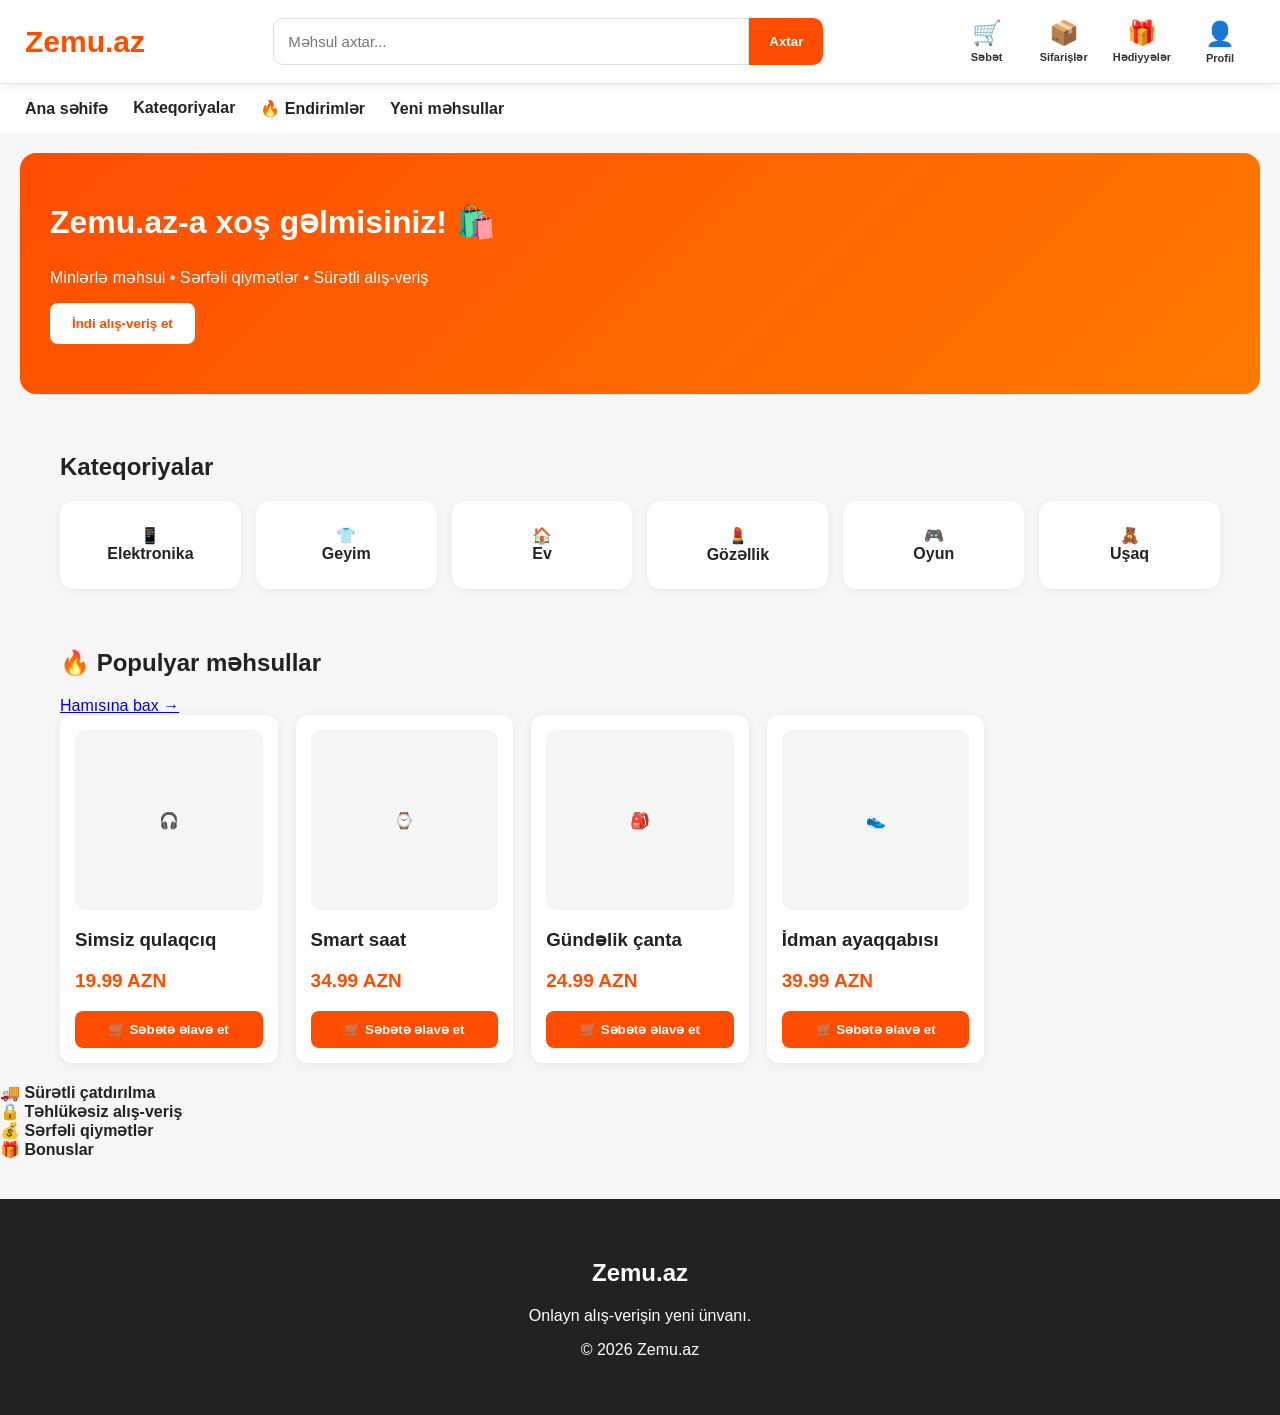
<file: index.html>
<!DOCTYPE html>
<html lang="az">

<head>

<meta charset="UTF-8">

<meta name="viewport"
content="width=device-width, initial-scale=1.0">

<title>Zemu.az</title>

<link rel="stylesheet" href="style.css">

</head>


<body>


<!-- HEADER -->

<header class="header">

  <div class="logo">
    Zemu.az
  </div>


  <div class="search">

    <input
      id="searchInput"
      type="text"
      placeholder="Məhsul axtar..."
    >

    <button type="button">
      Axtar
    </button>

  </div>


  <div class="header-menu">


    <button
      class="menu-button"
      type="button"
      onclick="window.location.href='cart.html';"
    >

      <span>🛒</span>

      <small>Səbət</small>

    </button>


    <button
      class="menu-button"
      type="button"
      onclick="window.location.href='orders.html';"
    >

      <span>📦</span>

      <small>Sifarişlər</small>

    </button>


    <button
      class="menu-button"
      type="button"
      onclick="window.location.href='gifts.html';"
    >

      <span>🎁</span>

      <small>Hədiyyələr</small>

    </button>


    <button
      class="menu-button"
      type="button"
      onclick="window.location.href='profile.html';"
    >

      <span>👤</span>

      <small>Profil</small>

    </button>


  </div>

</header>



<!-- MENYU -->

<nav class="menu">

  <a href="index.html">
    Ana səhifə
  </a>

  <a href="#">
    Kateqoriyalar
  </a>

  <a href="#">
    🔥 Endirimlər
  </a>

  <a href="#">
    Yeni məhsullar
  </a>

</nav>



<!-- BANNER -->

<section class="banner">

  <div>

    <h1>
      Zemu.az-a xoş gəlmisiniz! 🛍️
    </h1>

    <p>
      Minlərlə məhsul • Sərfəli qiymətlər • Sürətli alış-veriş
    </p>

    <button
      class="shop-btn"
      type="button"
      onclick="document.getElementById('products').scrollIntoView({behavior:'smooth'});"
    >
      İndi alış-veriş et
    </button>

  </div>

</section>



<!-- KATEQORİYALAR -->

<section class="container">

  <h2>
    Kateqoriyalar
  </h2>


  <div class="categories">


    <div class="category">

      <div class="category-icon">
        📱
      </div>

      <b>
        Elektronika
      </b>

    </div>


    <div class="category">

      <div class="category-icon">
        👕
      </div>

      <b>
        Geyim
      </b>

    </div>


    <div class="category">

      <div class="category-icon">
        🏠
      </div>

      <b>
        Ev
      </b>

    </div>


    <div class="category">

      <div class="category-icon">
        💄
      </div>

      <b>
        Gözəllik
      </b>

    </div>


    <div class="category">

      <div class="category-icon">
        🎮
      </div>

      <b>
        Oyun
      </b>

    </div>


    <div class="category">

      <div class="category-icon">
        🧸
      </div>

      <b>
        Uşaq
      </b>

    </div>


  </div>

</section>



<!-- MƏHSULLAR -->

<section class="container">

  <div class="section-title">

    <h2>
      🔥 Populyar məhsullar
    </h2>

    <a href="#">
      Hamısına bax →
    </a>

  </div>


  <div
    id="products"
    class="products"
  >

    <div class="product">

      <div class="product-image">
        🎧
      </div>

      <h3>
        Simsiz qulaqcıq
      </h3>

      <p class="price">
        19.99 AZN
      </p>

      <button
        class="cart-btn"
        onclick="addDemoProduct('Simsiz qulaqcıq',19.99)"
      >
        🛒 Səbətə əlavə et
      </button>

    </div>


    <div class="product">

      <div class="product-image">
        ⌚
      </div>

      <h3>
        Smart saat
      </h3>

      <p class="price">
        34.99 AZN
      </p>

      <button
        class="cart-btn"
        onclick="addDemoProduct('Smart saat',34.99)"
      >
        🛒 Səbətə əlavə et
      </button>

    </div>


    <div class="product">

      <div class="product-image">
        🎒
      </div>

      <h3>
        Gündəlik çanta
      </h3>

      <p class="price">
        24.99 AZN
      </p>

      <button
        class="cart-btn"
        onclick="addDemoProduct('Gündəlik çanta',24.99)"
      >
        🛒 Səbətə əlavə et
      </button>

    </div>


    <div class="product">

      <div class="product-image">
        👟
      </div>

      <h3>
        İdman ayaqqabısı
      </h3>

      <p class="price">
        39.99 AZN
      </p>

      <button
        class="cart-btn"
        onclick="addDemoProduct('İdman ayaqqabısı',39.99)"
      >
        🛒 Səbətə əlavə et
      </button>

    </div>


  </div>

</section>



<!-- ÜSTÜNLÜKLƏR -->

<section class="advantages">

  <div>
    🚚
    <b>Sürətli çatdırılma</b>
  </div>

  <div>
    🔒
    <b>Təhlükəsiz alış-veriş</b>
  </div>

  <div>
    💰
    <b>Sərfəli qiymətlər</b>
  </div>

  <div>
    🎁
    <b>Bonuslar</b>
  </div>

</section>



<!-- FOOTER -->

<footer>

  <h2>
    Zemu.az
  </h2>

  <p>
    Onlayn alış-verişin yeni ünvanı.
  </p>

  <p>
    © 2026 Zemu.az
  </p>

</footer>



<script>

function addDemoProduct(
  name,
  price
) {


  let cart =
    JSON.parse(
      localStorage.getItem(
        "zemu_cart"
      ) || "[]"
    );


  cart.push({

    name: name,

    price: price

  });


  localStorage.setItem(
    "zemu_cart",
    JSON.stringify(cart)
  );


  alert(
    name +
    " səbətə əlavə edildi!"
  );

}


/* AXTARIŞ */

const searchInput =
  document.getElementById(
    "searchInput"
  );


searchInput.addEventListener(
  "input",
  function () {


    const search =
      this.value
        .toLowerCase()
        .trim();


    document
      .querySelectorAll(
        ".product"
      )
      .forEach(
        function(product) {


          const name =
            product
              .querySelector("h3")
              .textContent
              .toLowerCase();


          if (
            name.includes(search)
          ) {

            product.style.display =
              "";

          } else {

            product.style.display =
              "none";

          }


        }
      );


  }
);

</script>


</body>

  </html>
</file>
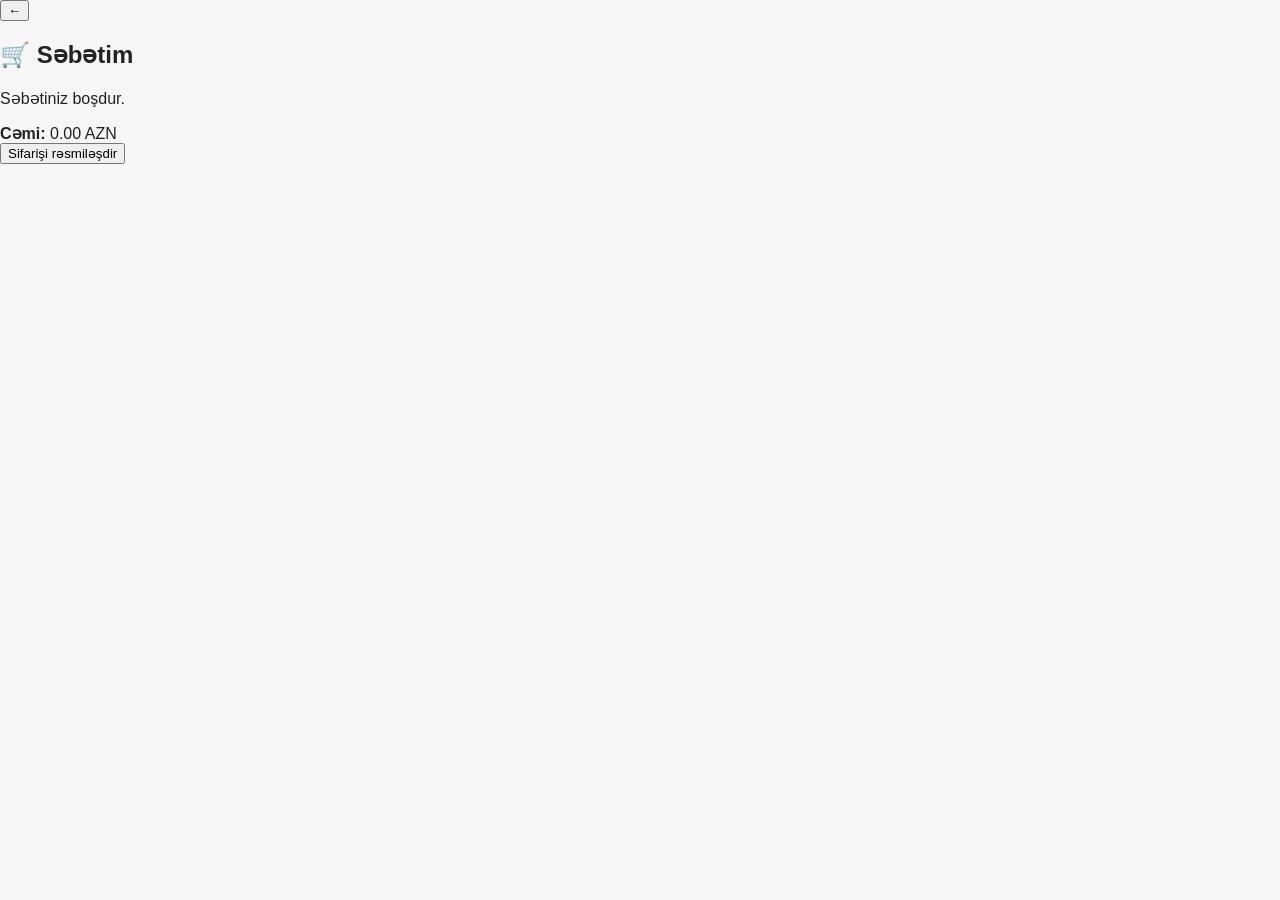
<file: cart.html>
<!DOCTYPE html>
<html lang="az">
<head>
<meta charset="UTF-8">
<meta name="viewport" content="width=device-width, initial-scale=1.0">
<title>Zemu.az - Səbət</title>
<link rel="stylesheet" href="style.css">
</head>

<body>

<header class="simple-header">
  <button onclick="history.back()">←</button>
  <h2>🛒 Səbətim</h2>
</header>

<main class="page">

  <div id="cartItems">
    Səbət yüklənir...
  </div>

  <div class="total-box">
    <b>Cəmi:</b>
    <span id="total">0.00 AZN</span>
  </div>

  <button class="main-button">
    Sifarişi rəsmiləşdir
  </button>

</main>

<script>

let cart = JSON.parse(
  localStorage.getItem("zemu_cart") || "[]"
);

const container =
  document.getElementById("cartItems");

const totalElement =
  document.getElementById("total");

let total = 0;

if (cart.length === 0) {

  container.innerHTML =
    "<p>Səbətiniz boşdur.</p>";

} else {

  container.innerHTML = "";

  cart.forEach(function(item, index) {

    total += Number(item.price);

    const div =
      document.createElement("div");

    div.className = "cart-item";

    div.innerHTML = `
      <div>
        <b>${item.name}</b>
        <p>${Number(item.price).toFixed(2)} AZN</p>
      </div>

      <button
        onclick="removeItem(${index})"
      >
        Sil
      </button>
    `;

    container.appendChild(div);

  });

}

totalElement.textContent =
  total.toFixed(2) + " AZN";


function removeItem(index) {

  cart.splice(index, 1);

  localStorage.setItem(
    "zemu_cart",
    JSON.stringify(cart)
  );

  location.reload();

}

</script>

</body>
</html>
</file>
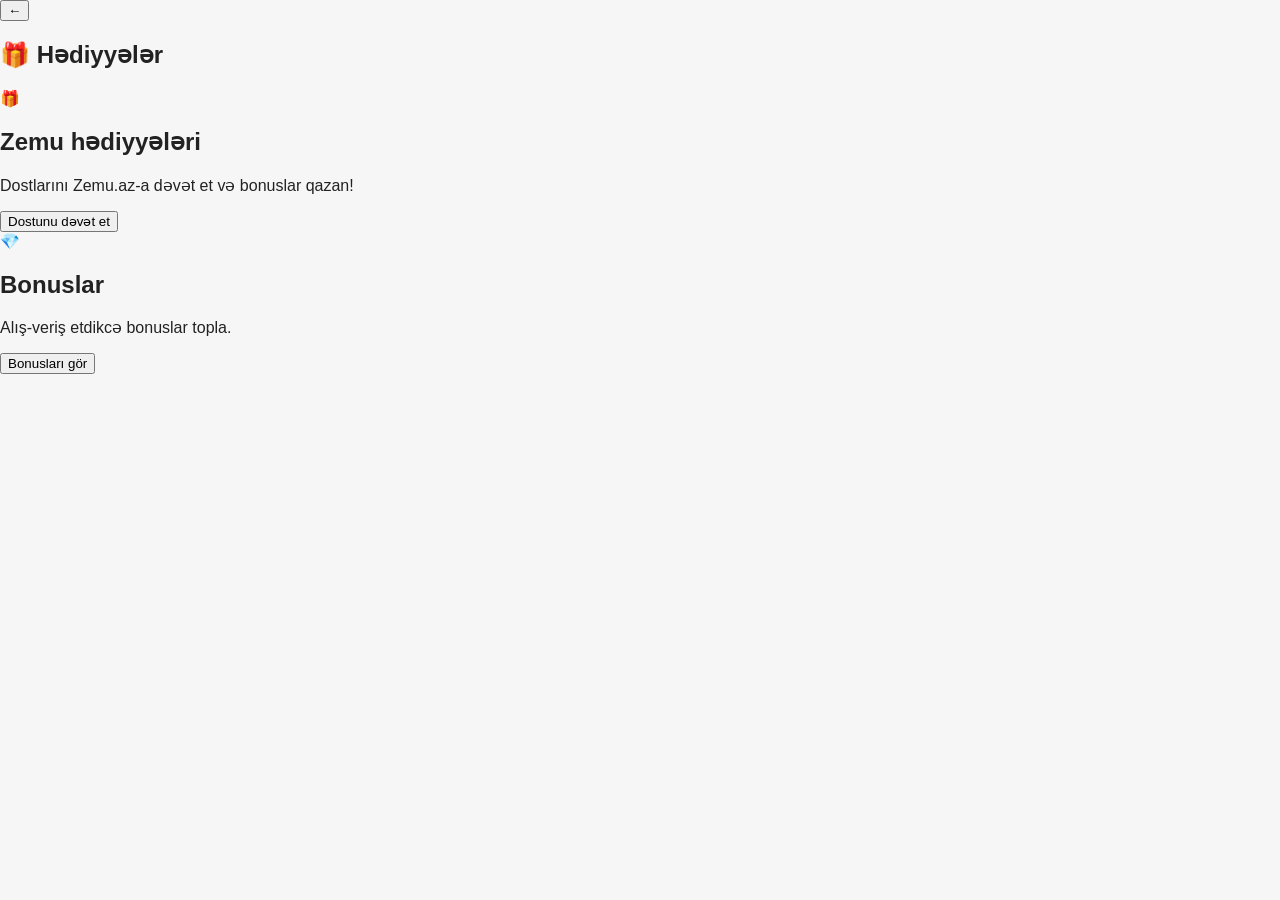
<file: gifts.html>
<!DOCTYPE html>
<html lang="az">

<head>

<meta charset="UTF-8">

<meta
  name="viewport"
  content="width=device-width, initial-scale=1.0"
>

<title>Zemu.az - Hədiyyələr</title>

<link rel="stylesheet" href="style.css">

</head>

<body>

<header class="simple-header">

  <button onclick="history.back()">
    ←
  </button>

  <h2>
    🎁 Hədiyyələr
  </h2>

</header>


<main class="page">

  <div class="gift-card">

    <div class="gift-icon">
      🎁
    </div>

    <h2>
      Zemu hədiyyələri
    </h2>

    <p>
      Dostlarını Zemu.az-a dəvət et və bonuslar qazan!
    </p>

    <button class="main-button">
      Dostunu dəvət et
    </button>

  </div>


  <div class="gift-card">

    <div class="gift-icon">
      💎
    </div>

    <h2>
      Bonuslar
    </h2>

    <p>
      Alış-veriş etdikcə bonuslar topla.
    </p>

    <button class="main-button">
      Bonusları gör
    </button>

  </div>

</main>

</body>
</html>
</file>
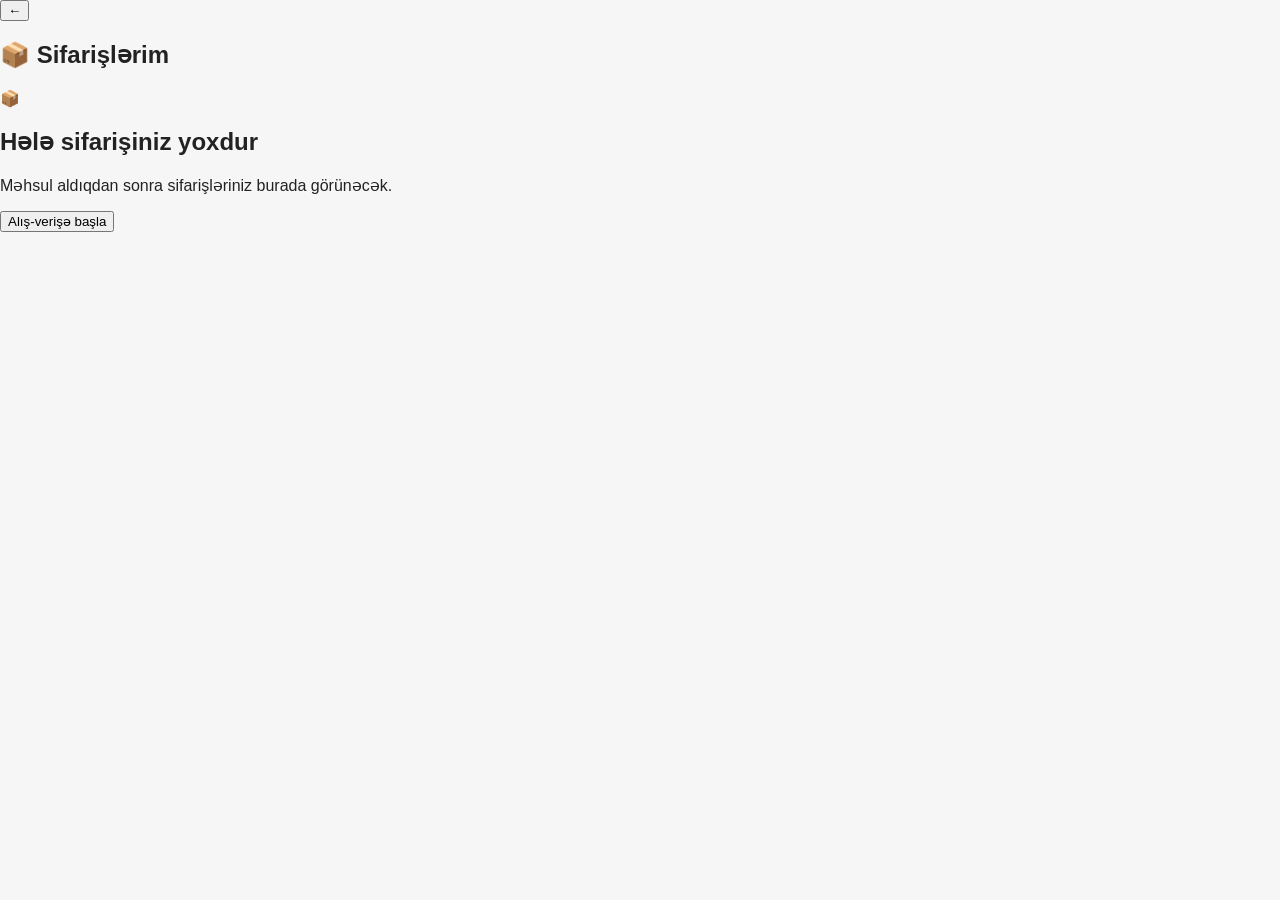
<file: orders.html>
<!DOCTYPE html>
<html lang="az">

<head>

<meta charset="UTF-8">

<meta
  name="viewport"
  content="width=device-width, initial-scale=1.0"
>

<title>Zemu.az - Sifarişlər</title>

<link rel="stylesheet" href="style.css">

</head>

<body>

<header class="simple-header">

  <button onclick="history.back()">
    ←
  </button>

  <h2>
    📦 Sifarişlərim
  </h2>

</header>


<main class="page">

  <div class="empty-page">

    <div class="big-icon">
      📦
    </div>

    <h2>
      Hələ sifarişiniz yoxdur
    </h2>

    <p>
      Məhsul aldıqdan sonra sifarişləriniz burada görünəcək.
    </p>

    <button
      class="main-button"
      onclick="window.location.href='index.html'"
    >
      Alış-verişə başla
    </button>

  </div>

</main>

</body>
</html>
</file>
<file: style.css>
* {
  box-sizing: border-box;
}

body {
  margin: 0;

  font-family: Arial, sans-serif;

  background: #f6f6f6;

  color: #222;
}


/* HEADER */

.header {

  position: relative;

  z-index: 1000;

  min-height: 75px;

  display: flex;

  align-items: center;

  gap: 20px;

  padding: 12px 25px;

  background: white;

  box-shadow:
    0 2px 10px rgba(0,0,0,.08);

}


.logo {

  color: #ff4d00;

  font-size: 30px;

  font-weight: 800;

  white-space: nowrap;

}


/* SEARCH */

.search {

  flex: 1;

  display: flex;

  max-width: 550px;

  margin: auto;

}


.search input {

  width: 100%;

  padding: 14px;

  border: 1px solid #ddd;

  border-radius: 10px 0 0 10px;

  outline: none;

  font-size: 15px;

}


.search button {

  padding: 14px 20px;

  border: 0;

  background: #ff4d00;

  color: white;

  font-weight: bold;

  border-radius: 0 10px 10px 0;

  cursor: pointer;

}


/* HEADER MENYU */

.header-menu {

  display: flex;

  align-items: center;

  gap: 7px;

}


.menu-button {

  min-width: 70px;

  padding: 7px;

  border: 0;

  background: transparent;

  border-radius: 10px;

  cursor: pointer;

  display: flex;

  flex-direction: column;

  align-items: center;

  gap: 4px;

  color: #333;

}


.menu-button span {

  font-size: 24px;

}


.menu-button small {

  font-size: 11px;

  font-weight: bold;

}


.menu-button:hover {

  background: #f1f1f1;

}


/* ŞƏXSİ KABİNET */

#accountPanel {

  display: none;

  position: fixed;

  top: 80px;

  right: 15px;

  width: 320px;

  max-width: calc(100% - 30px);

  padding: 25px;

  background: white;

  border-radius: 16px;

  box-shadow:
    0 8px 30px rgba(0,0,0,.25);

  z-index: 999999;

}


.close-account {

  position: absolute;

  top: 10px;

  right: 10px;

  width: 30px;

  height: 30px;

  border: 0;

  border-radius: 50%;

  cursor: pointer;

}


.account-item {

  width: 100%;

  padding: 13px;

  margin-top: 10px;

  background: white;

  border: 1px solid #ddd;

  border-radius: 9px;

  text-align: left;

}


#logoutButton {

  width: 100%;

  padding: 13px;

  margin-top: 15px;

  border: 0;

  border-radius: 9px;

  background: #ff4d00;

  color: white;

  font-weight: bold;

  cursor: pointer;

}


/* MENU */

.menu {

  display: flex;

  gap: 25px;

  padding: 15px 25px;

  background: white;

  border-top: 1px solid #eee;

  overflow-x: auto;

}


.menu a {

  color: #222;

  text-decoration: none;

  font-weight: bold;

  white-space: nowrap;

}


/* BANNER */

.banner {

  margin: 20px;

  padding: 50px 30px;

  border-radius: 16px;

  background:
    linear-gradient(
      135deg,
      #ff4d00,
      #ff7a00
    );

  color: white;

}


.banner h1 {

  font-size: 32px;

  margin-top: 0;

}


.shop-btn {

  padding: 13px 22px;

  border: 0;

  border-radius: 8px;

  background: white;

  color: #ff4d00;

  font-weight: bold;

  cursor: pointer;

}


/* CONTAINER */

.container {

  max-width: 1200px;

  margin: auto;

  padding: 20px;

}


/* CATEGORIES */

.categories {

  display: grid;

  grid-template-columns:
    repeat(
      auto-fit,
      minmax(120px, 1fr)
    );

  gap: 15px;

}


.category {

  background: white;

  padding: 25px 10px;

  border-radius: 14px;

  text-align: center;

  cursor: pointer;

  box-shadow:
    0 2px 8px rgba(0,0,0,.05);

}


.category span {

  display: block;

  font-size: 42px;

  margin-bottom: 10px;

}


/* PRODUCTS */

.products {

  display: grid;

  grid-template-columns:
    repeat(
      auto-fill,
      minmax(180px, 1fr)
    );

  gap: 18px;

}


.product {

  background: white;

  border-radius: 12px;

  padding: 15px;

  box-shadow:
    0 2px 10px rgba(0,0,0,.06);

}


.product-image {

  height: 180px;

  display: flex;

  align-items: center;

  justify-content: center;

  overflow: hidden;

  background: #f5f5f5;

  border-radius: 10px;

}


.product-image img {

  width: 100%;

  height: 100%;

  object-fit: contain;

}


.price {

  color: #ff4d00;

  font-size: 19px;

  font-weight: bold;

}


.cart-btn {

  width: 100%;

  padding: 11px;

  border: 0;

  border-radius: 8px;

  background: #ff4d00;

  color: white;

  font-weight: bold;

  cursor: pointer;

}


/* FOOTER */

footer {

  margin-top: 40px;

  padding: 40px 20px;

  text-align: center;

  background: #222;

  color: white;

}


/* TELEFON */

@media (max-width: 700px) {

  .header {

    flex-wrap: wrap;

    padding: 12px;

  }


  .logo {

    width: 100%;

    text-align: center;

  }


  .search {

    width: 100%;

    order: 2;

  }


  .header-menu {

    width: 100%;

    order: 3;

    justify-content: space-around;

  }


  .menu-button {

    min-width: 65px;

  }


  .banner {

    margin: 10px;

    padding: 30px 20px;

  }


  .banner h1 {

    font-size: 25px;

  }

}
</file>
